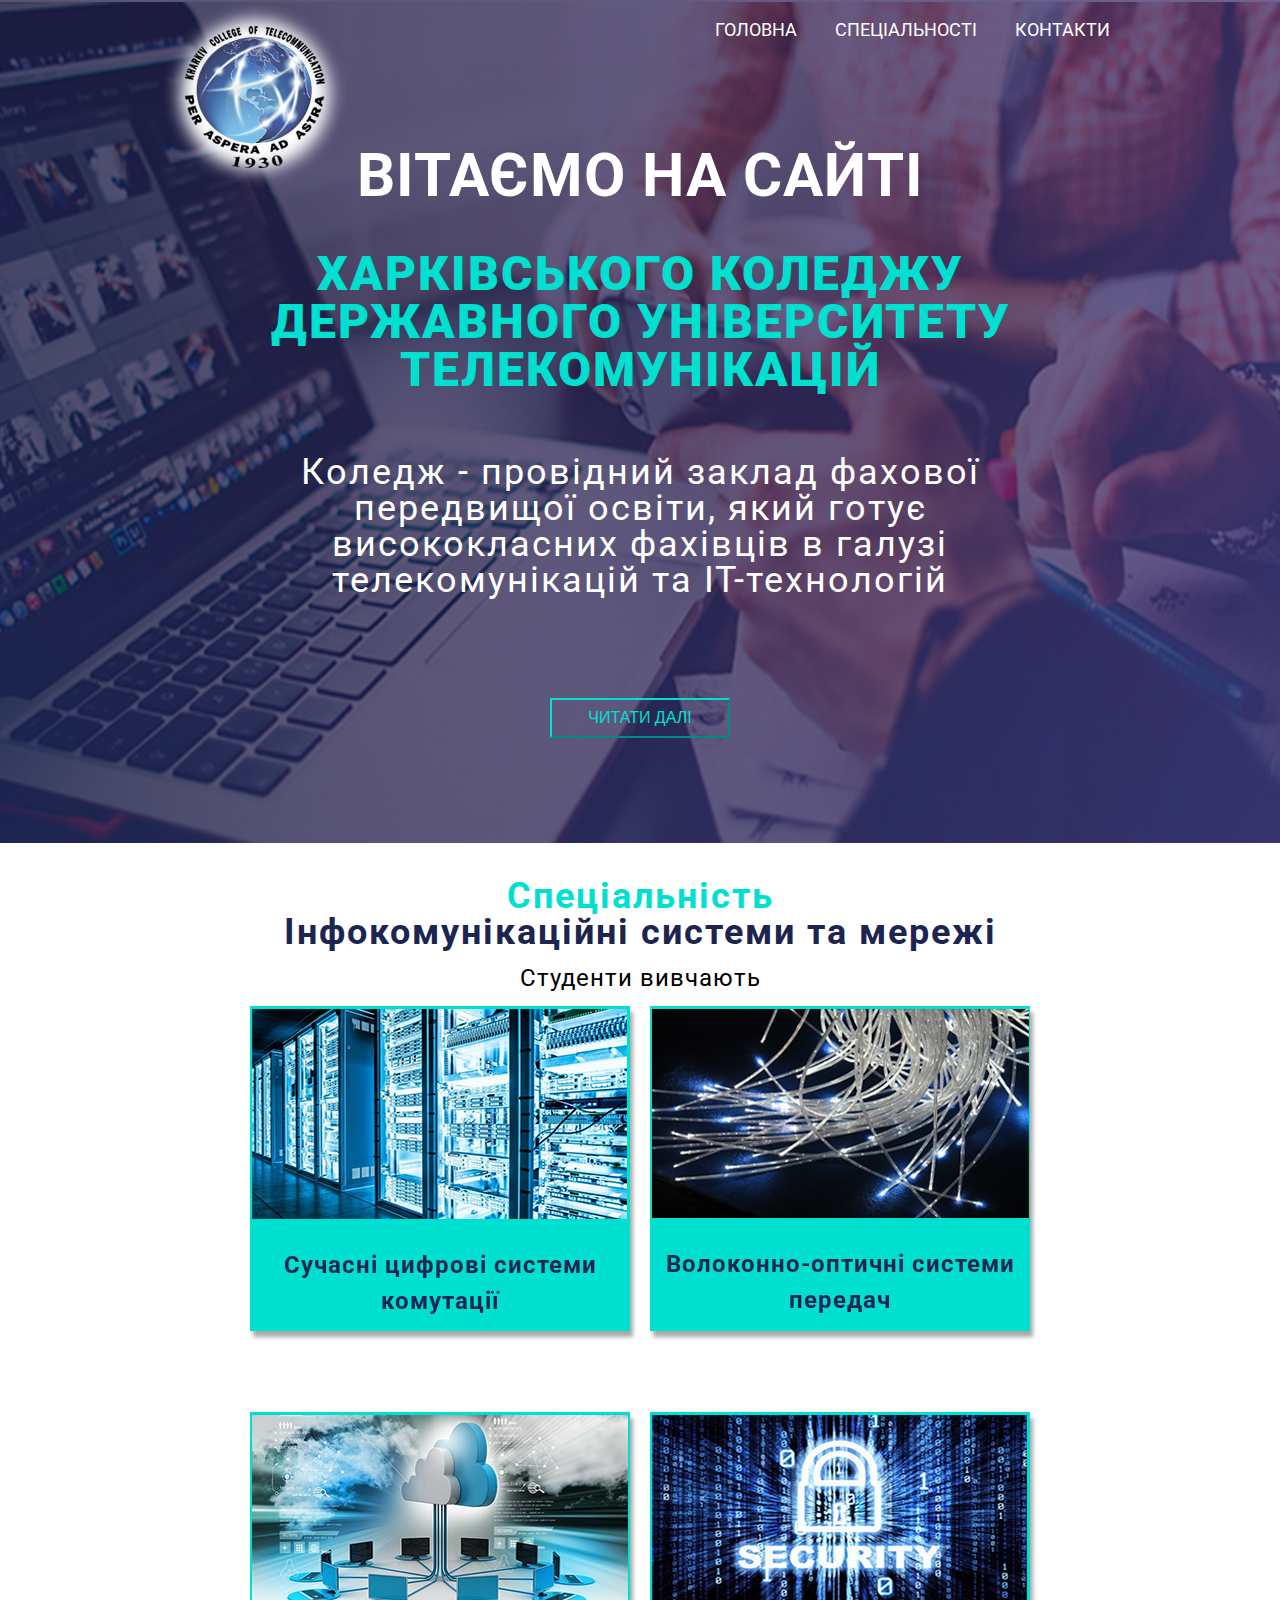
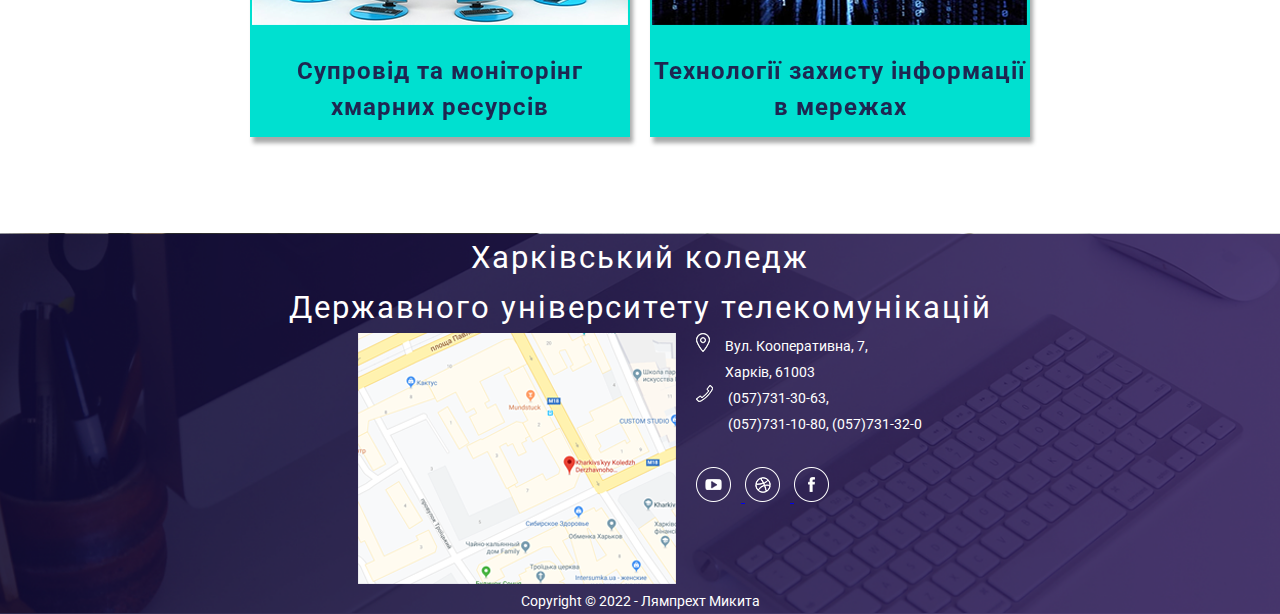
<file: index.html>
<!DOCTYPE html>
<html lang="en">
<head>
	<meta charset="UTF-8">
	<meta name="viewport" content="width=device-width, initial-scale=1.0">
	<title>Site Laba 1</title>
	<link href="https://fonts.googleapis.com/css2?family=Roboto:wght@400;700;900&display=swap" rel="stylesheet">
	<link rel="stylesheet" href="css/mane.css">
	<link rel="stylesheet" href="css/animate.min.css">
</head>
<body>
	<header>
		<div class="container">
			<navbar class="navbar">
				<img src="img/Logo.png" alt="" class="navbar__logo">
					<ul class="navbar__navigation">
						<li>
							<a href="" class="navbar__navigation__link">
								ГОЛОВНА
							</a>
						</li>
						<li>
							<a href="" class="navbar__navigation__link">
								СПЕЦІАЛЬНОСТІ
							</a>
						</li>
						<li>
							<a href="" class="navbar__navigation__link">
								КОНТАКТИ
							</a>
						</li>
					</ul>
			</navbar>
			<div class="title">
				<h1 class="title__main animated fadeInDown">
					ВІТАЄМО НА САЙТІ
				</h1>
				<h2 class="title__college">
					ХАРКІВСЬКОГО КОЛЕДЖУ ДЕРЖАВНОГО УНІВЕРСИТЕТУ ТЕЛЕКОМУНІКАЦІЙ
				</h2>
				<p class="title__content">
					Коледж - провідний заклад фахової передвищої освіти, який готує висококласних фахівців в галузі телекомунікацій та IT-технологій
				</p>
				<form action="link.html">
					<button class="title__button__link">
						ЧИТАТИ  ДАЛІ
					</button>
				</form>
			</div>
		</div>
	</header>
	<section class="computer">
		<div class="container"> 
			<h2 class="computer__main">
				Спеціальність
			</h2>
			<h3 class="computer__title">
				Інфокомунікаційні системи та мережі
			</h3>
			<p class="computer__content">
				Студенти вивчають
			</p>
			<div class="computer__wrapper">
				<div class="computer__box">
					<img src="img/box1.png" alt="" class="computer__box__img">
					<p class="computer__box__text">
						Сучасні цифрові системи комутації
					</p>
				</div>
				<div class="computer__box">
					<img src="img/box2.png" alt="" class="computer__box__img">
					<p class="computer__box__text">
						Волоконно-оптичні системи передач
					</p>
				</div>
				<div class="computer__box">
					<img src="img/box3.png" alt="" class="computer__box__img">
					<p class="computer__box__text">
						Супровід та моніторінг хмарних ресурсів
					</p>
				</div>
				<div class="computer__box">
					<img src="img/box4.png" alt="" class="computer__box__img">
					<p class="computer__box__text">
						Технології захисту інформації в мережах
					</p>
				</div>
			</div>
		</div>
	</section>
	<footer>
		<div class="container">
			<h2 class="footer__title">
				Харківський коледж <br> Державного університету телекомунікацій
			</h2>
			<div class="footer__wrapper">
				<div class="footer__left">
					<img src="img/map.png" alt="" class="footer__map">
				</div>
				<div class="footer__right">
					<div class="footer__right__address">
						<img src="img/address-img.png" alt="" class="footer__right__address__img">
						<p class="footer__right__address__text"
							>Вул. Кооперативна, 7, Харків, 61003
						</p>
					</div>
					<div class="footer__right__phone">
						<img src="img/phone-img.png" alt="" class="footer__right__phone__img">
						<p class="footer__right__phone__text">
							(057)731-30-63,<br> (057)731-10-80, (057)731-32-0
						</p>
					</div>
					<div class="footer__right__social">
						<a href="https://www.youtube.com/channel/UCJSQMRpRnou0rbcFYh5dexg">
							<img src="img/youtube.png" alt="" class="footer__right__social__youtube">
						</a>
						<a href="http://hk.dut.edu.ua">
							<img src="img/www.png" alt="" class="footer__right__social__www">
						</a>
						<a href="https://www.facebook.com/khdutedu/">
							<img src="img/facebook.png" alt="" class="footer__right__social__facebook">
						</a>
					</div>
				</div>
			</div>
			<p class="copyright">
				Copyright © 2022 - Лямпрехт Микита
			</p>
		</div>
	</footer>
</body>
</html>
</file>
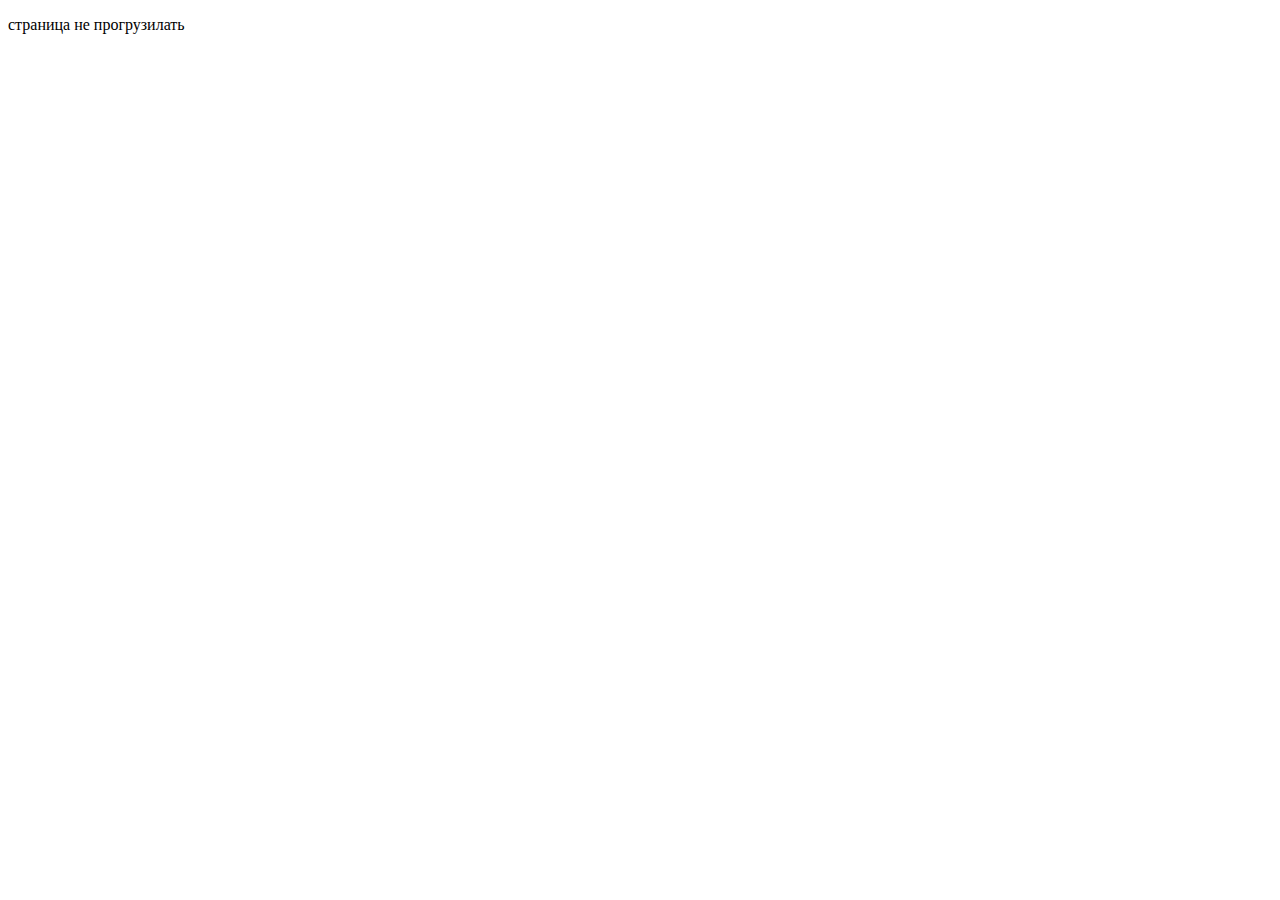
<file: link.html>
<!DOCTYPE html>
<html lang="en">
<head>
    <meta charset="UTF-8">
    <meta http-equiv="X-UA-Compatible" content="IE=edge">
    <meta name="viewport" content="width=device-width, initial-scale=1.0">
    <title>Link</title>
</head>
<body>
    <p>страница не прогрузилать</p>
</body>
</html>
</file>
<file: css/mane.css>
html{
	height: 100%;
}

body {
	padding: 0;
	margin: 0;
	font-family: "roboto";
}

header {
	width: 100%;
	background: url(../img/back.png);
	background-size: cover;
	background-repeat: no-repeat;
	background-position: center center;
	padding-bottom: 105px;
}

.container {
	width: 960px;
	margin: 0 auto;
	display: block;
}

.navbar {
	display: flex;
	justify-content: space-between;
}
.navbar__navigation {
	font-weight: "400";
	list-style: none;
	font-size: 18px;
	letter-spacing: 0px;
	margin-top: 19px;
	display: inline;
	width: 395px;
	display: flex;
	justify-content: space-between;
	margin-right: 10px;
}

.navbar__navigation__link {
	color: #ffffff;
	display: inline;
	text-decoration: none;
	font-weight: 400;
	letter-spacing: 0px;
}

.navbar__navigation__link:hover{
	color: #00e0d0;
	transition: all 0.4s;
}

.title__main {
	text-align: center;
	font-size: 60px;
	color: #ffffff;
	letter-spacing: 1px;
	font-weight: 700;
	width: 780px;
	height: 74px;
	margin-left: 90px;
	margin-top: 0px;
	margin-bottom: 0px; 
	position: absolute;
	top: 140px;
}

.title__college {
	letter-spacing: 2px;
	font-size: 48px;
	font-weight: 900;
	color: #00e0d0;
	line-height: 48px;
	text-align: center;
	margin: 60px auto;
}

.title__content {
	width: 820px;
	font-size: 36px;
	letter-spacing: 2px;
	line-height: 36px;
	color: #ffffff;
	font-weight: 400;
	text-align: center;
	margin: 35px auto;
}

.title__button__link {
	font-size: 16px;
	color: #00e0d0;
	font-weight: 400;
	text-align: center;
	width: 180px;
	height: 40px;
	margin-top: 65px;
	margin-left: 390px;
	outline: none;
	background: none;
	border-color: #00e0d0;
}

.title__button__link:hover{
	background-color: #00e0d0;
	border-color: #ffffff;
	color: #ffffff;
	transition: all 0.4s;	
}

.computer__main {
	margin: 0 auto;
	margin-top: 35px;
	font-size: 36px;
	letter-spacing: 2px;
	line-height: 36px;
	color: #00e0d0;
	font-weight: 700;
	text-align: center;
}

.computer__title {
	margin: 0 auto;
	margin-bottom: 10px;
	font-size: 36px;
	letter-spacing: 2px;
	line-height: 36px;
	color: #1c2550;
	font-weight: 700;
	text-align: center;
}

.computer__content {
	margin: 0 auto;
	margin-bottom: 10px;
	font-size: 24px;
	letter-spacing: 1px;
	line-height: 36px;
	color: #000000;
	font-weight: 400;
	text-align: center;
}

.computer__wrapper {
	display: flex;
	justify-content: center;
	flex-wrap: wrap;
}

.computer__box {
	width: 380px;
	height: 325px;
	background-color: #00e0d0;
	margin: 0px 10px 81px 10px;
	filter: drop-shadow(3.5px 6.062px 2px rgba(27,28,28,0.38));
}

.computer__box:hover {
	filter: drop-shadow(11.5px 19.919px 2.5px rgba(27,28,28,0.38));
	transition: all 0.1s;
}

.computer__box__img {
	margin: 3px 2px 0px 2px;
}

.computer__box__text {
	font-size: 24px;
	letter-spacing: 1px;
	line-height: 36px;
	color: #1e2651;
	font-weight: 700;
	text-align: center;
}

footer {
	background-image: url(../img/footer_backgrond.png);
	background-size: cover;
	background-repeat: no-repeat;
	background-position: center center;
}

.footer__wrapper {
	display: flex;
	justify-content: center;
}

.footer__title {
	margin-top: 15px;
	margin-bottom: 0;
	font-size: 31px;
	letter-spacing: 2px;
	line-height: 50px;
	color: #ffffff;
	font-weight: 400;
	text-align: center;
}

.footer__left {
	margin-right: 10px;
}

.footer__right {
	margin-left: 10px;
}

.footer__right__address {
	display: flex;
	align-items: flex-start;
}

.footer__right__address__text {
	width: 156px;
	margin: 0 0 0 15px;
	font-size: 14px;
	letter-spacing: 0px;
	line-height: 26px;
	color: #ffffff;
	font-weight: 400;
}

.footer__right__phone {
	display: flex;
	align-items: flex-start;
}

.footer__right__phone__text {
	margin: 0 0 0 15px;
	font-size: 14px;
	letter-spacing: 0px;
	line-height: 26px;
	color: #ffffff;
	font-weight: 400;
}

.footer__right__social {
	margin-top: 30px;
}

.footer__right__social__youtube {
	margin-right: 10px;
}

.footer__right__social__www {
	margin-right: 10px;
}

.copyright {
	margin: 0 auto;
	font-size: 14px;
	letter-spacing: 0px;
	line-height: 26px;
	color: #ffffff;
	font-weight: 400;
	font-family: "Roboto";
	text-align: center;
}
</file>
